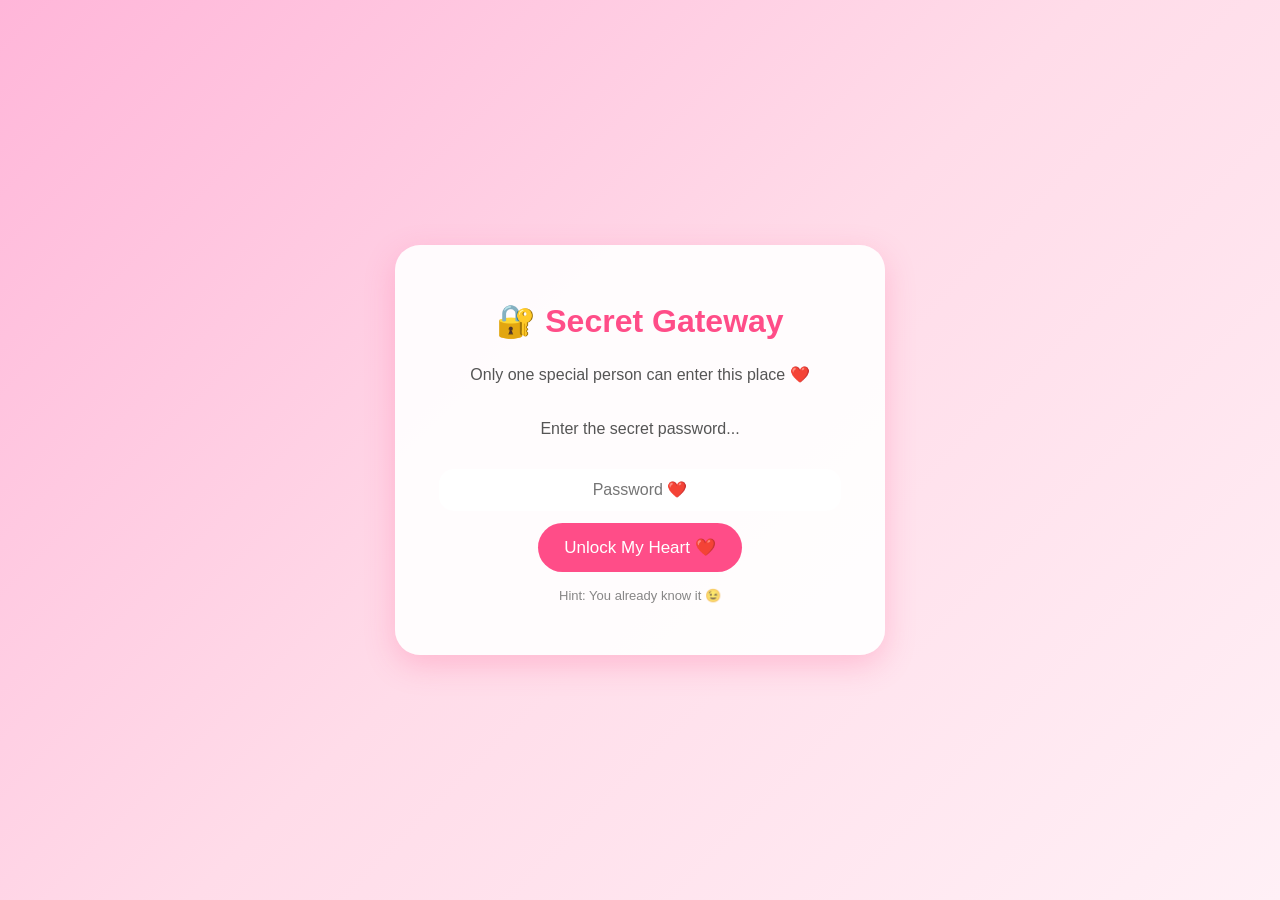
<file: index.html>
<!DOCTYPE html>
<html lang="en">
<head>
<meta charset="UTF-8">
<meta name="viewport" content="width=device-width, initial-scale=1.0">
<title>Secret Gateway ❤️</title>

<link rel="stylesheet" href="style.css">
</head>

<body>

<div class="card">

<h1>🔐 Secret Gateway</h1>

<p>
Only one special person can enter this place ❤️
<br><br>
Enter the secret password...
</p>

<input
type="password"
id="pass"
placeholder="Password ❤️"
style="
width:90%;
padding:12px;
border:none;
border-radius:15px;
text-align:center;
font-size:16px;
margin-top:10px;
">

<br>

<button onclick="checkPass()">
Unlock My Heart ❤️
</button>

<p style="font-size:13px;opacity:.7;">
Hint: You already know it 😉
</p>

</div>

<script>

function checkPass(){

let p =
document.getElementById("pass").value;

if(p==="prasans"){

window.location.href=
"access.html";

}else{

alert("Wrong password mister 😤❤️");

}

}

for(let i=0;i<25;i++){

let heart=
document.createElement("div");

heart.className="heart";

heart.innerHTML=
Math.random()>0.5 ? "❤️" : "✨";

heart.style.left=
Math.random()*100+"vw";

heart.style.fontSize=
(15+Math.random()*20)+"px";

heart.style.animationDuration=
(6+Math.random()*6)+"s";

document.body.appendChild(heart);

}

</script>

</body>
</html>
</file>
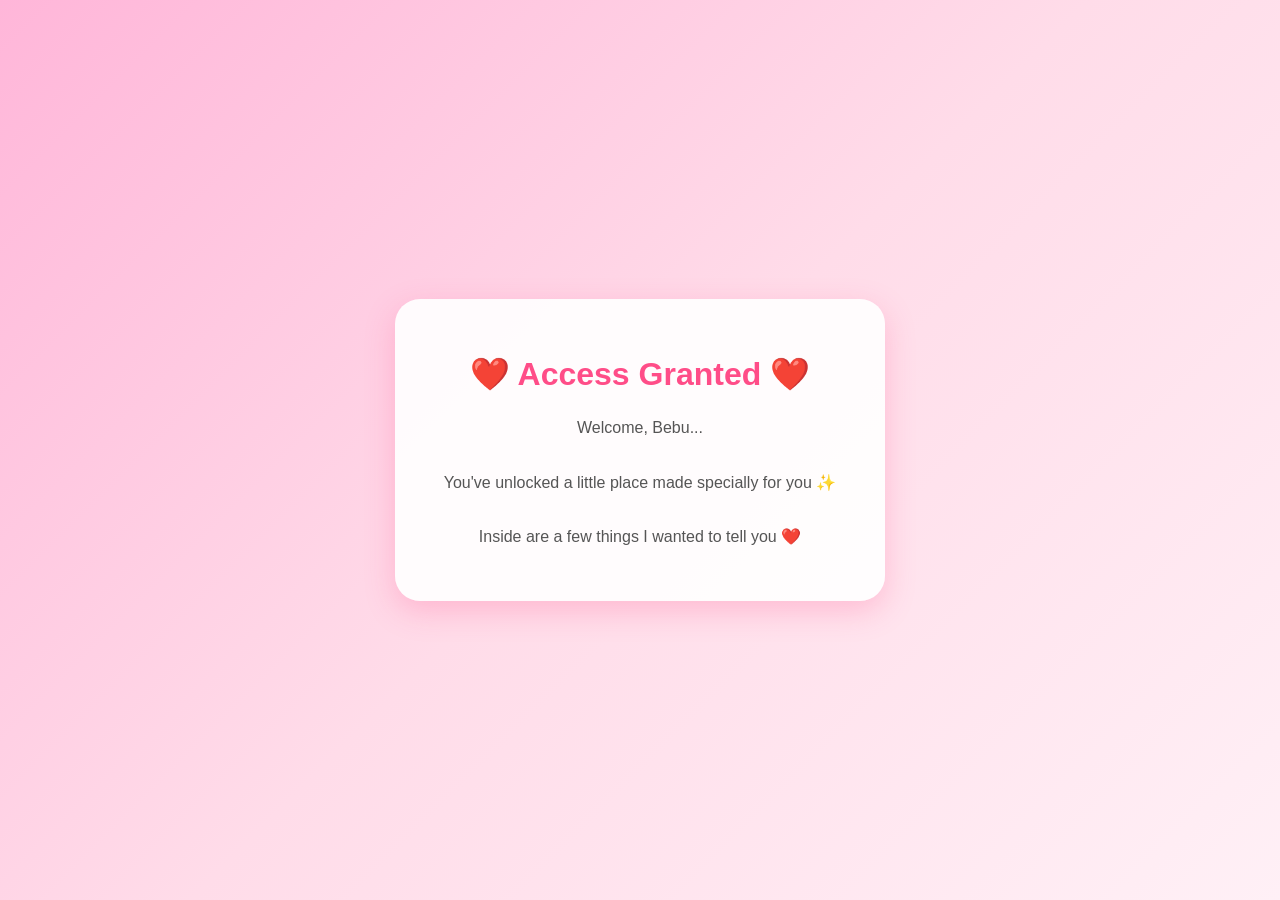
<file: access.html>
<!DOCTYPE html>
<html lang="en">
<head>
<meta charset="UTF-8">
<meta name="viewport" content="width=device-width, initial-scale=1.0">
<title>Access Granted ❤️</title>

<link rel="stylesheet" href="style.css">
</head>

<body>

<div class="card">

<h1>❤️ Access Granted ❤️</h1>

<p>
Welcome, Bebu...
<br><br>
You've unlocked a little place made specially for you ✨
<br><br>
Inside are a few things I wanted to tell you ❤️
</p>

<button id="startBtn"
onclick="window.location.href='page2.html'"
style="display:none;">
Begin The Journey ➜
</button>

</div>

<script>

// Show button after 3 seconds
setTimeout(() => {
document.getElementById("startBtn").style.display = "inline-block";
}, 3000);

// Floating hearts
for(let i=0;i<25;i++){

let heart = document.createElement("div");

heart.className = "heart";

heart.innerHTML =
Math.random() > 0.5 ? "❤️" : "✨";

heart.style.left =
Math.random()*100 + "vw";

heart.style.fontSize =
(15 + Math.random()*20) + "px";

heart.style.animationDuration =
(6 + Math.random()*6) + "s";

document.body.appendChild(heart);

}

</script>

</body>
</html>
</file>
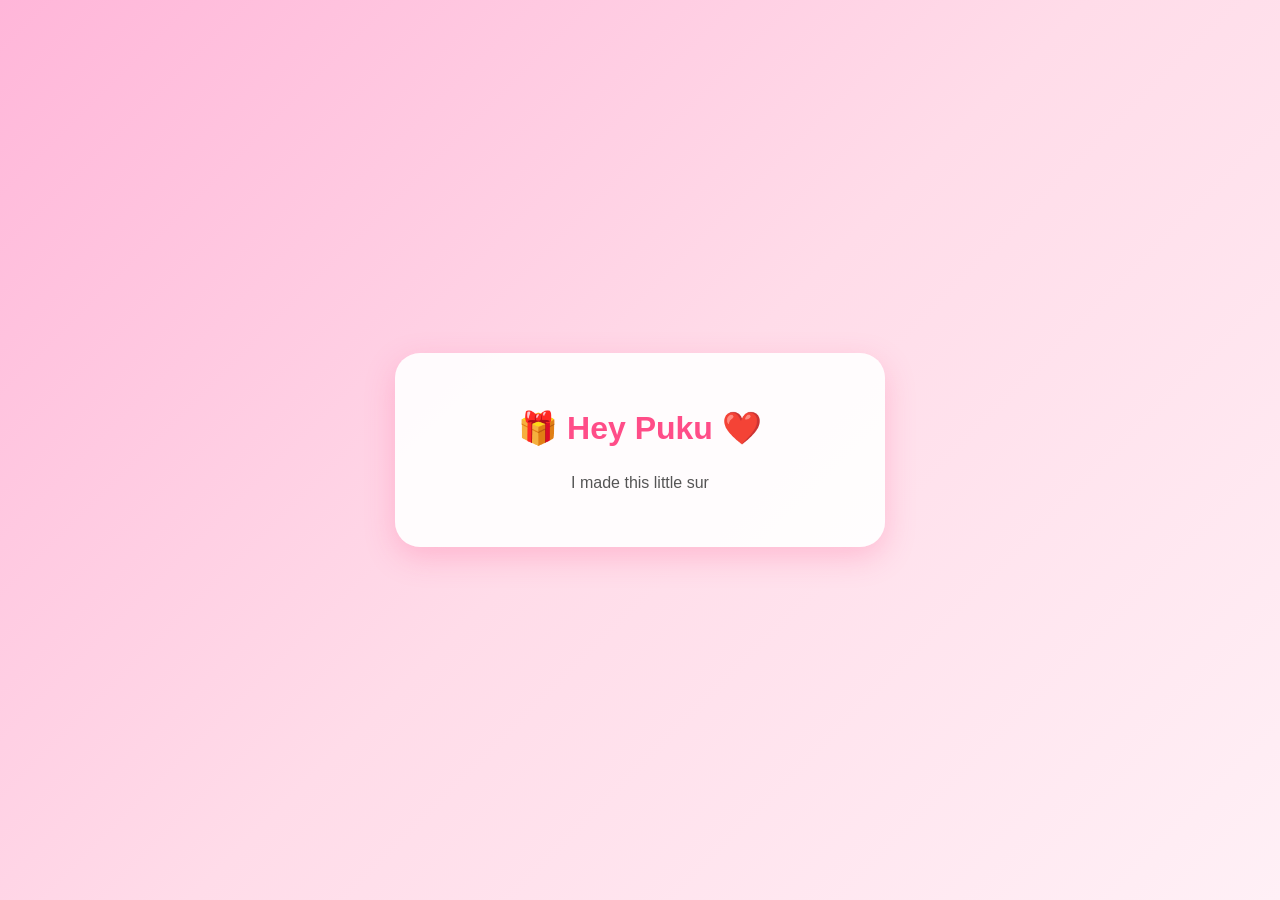
<file: page2.html>
<!DOCTYPE html>
<html lang="en">
<head>
<meta charset="UTF-8">
<meta name="viewport" content="width=device-width, initial-scale=1.0">
<title>For My Favorite Person ❤️</title>

<link rel="stylesheet" href="style.css">
</head>

<body>

<div class="card">

<h1>🎁 Hey Puku ❤️</h1>

<p id="message"></p>

<button id="nextBtn"
onclick="window.location.href='page3.html'"
style="display:none;">
Open Your Surprise 🎁
</button>

</div>

<script>

// Typing message
const text =
"I made this little surprise just to make you smile today ✨❤️";

let i = 0;

function typeText(){

if(i < text.length){

document.getElementById("message").innerHTML +=
text.charAt(i);

i++;

setTimeout(typeText,50);

}else{

document.getElementById("nextBtn").style.display =
"inline-block";

}

}

typeText();


// Floating hearts
for(let i=0;i<25;i++){

let heart =
document.createElement("div");

heart.className = "heart";

heart.innerHTML =
Math.random() > 0.5 ? "❤️" : "✨";

heart.style.left =
Math.random()*100 + "vw";

heart.style.fontSize =
(15 + Math.random()*20) + "px";

heart.style.animationDuration =
(6 + Math.random()*6) + "s";

document.body.appendChild(heart);

}

</script>

</body>
</html>
</file>
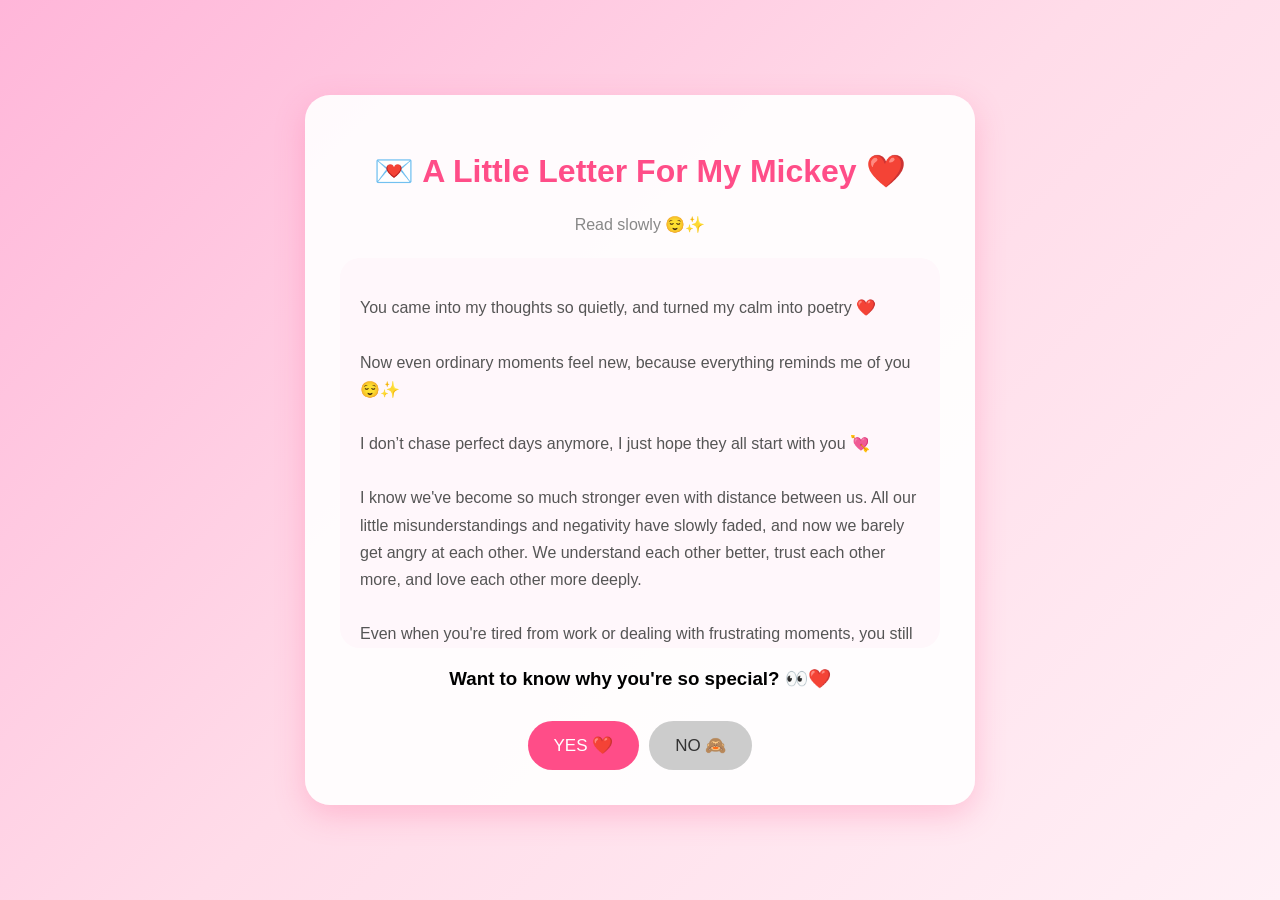
<file: page3.html>
<!DOCTYPE html>
<html lang="en">
<head>
<meta charset="UTF-8">
<meta name="viewport" content="width=device-width, initial-scale=1.0">
<title> ehehehe😜🤭❤️</title>

<link rel="stylesheet" href="style.css">

<style>

.card{
max-width:600px;
margin:20px;
}

.letter{
text-align:left;
background:#fff7fb;
padding:20px;
border-radius:20px;
margin:20px 0;
max-height:350px;
overflow-y:auto;
}

.buttons{
display:flex;
justify-content:center;
gap:10px;
flex-wrap:wrap;
}

.noBtn{
background:#cccccc;
color:#333;
}

</style>
</head>

<body>

<div class="card">

<h1>💌 A Little Letter For My Mickey ❤️</h1>

<p style="color:#888;">
Read slowly 😌✨
</p>

<div class="letter">

<p>

You came into my thoughts so quietly,
and turned my calm into poetry ❤️

<br><br>

Now even ordinary moments feel new,
because everything reminds me of you 😌✨

<br><br>

I don’t chase perfect days anymore,
I just hope they all start with you 💘

<br><br>

I know we've become so much stronger even with distance between us.

All our little misunderstandings and negativity have slowly faded, and now we barely get angry at each other.

We understand each other better, trust each other more, and love each other more deeply.

<br><br>

Even when you're tired from work or dealing with frustrating moments, you still somehow find time for me and make me smile.

That means more than you probably realize ❤️

<br><br>

I appreciate you so much.

I just want to do my best for you too and bring peace, comfort, understanding, and lots of love into your life 💕

</p>

</div>

<h3>
Want to know why you're so special? 👀❤️
</h3>

<div class="buttons">

<button onclick="window.location.href='page4.html'">
YES ❤️
</button>

<button class="noBtn" id="noBtn">
NO 🙈
</button>

</div>

</div>

<script>

// Escaping NO button
const noBtn =
document.getElementById("noBtn");

noBtn.addEventListener("mouseover",()=>{

noBtn.style.position="absolute";

noBtn.style.left=
Math.random()*70+"%";

noBtn.style.top=
Math.random()*70+"%";

});

// Floating hearts
for(let i=0;i<25;i++){

let heart =
document.createElement("div");

heart.className = "heart";

heart.innerHTML =
Math.random()>0.5 ? "❤️" : "✨";

heart.style.left =
Math.random()*100+"vw";

heart.style.fontSize =
(15+Math.random()*20)+"px";

heart.style.animationDuration =
(6+Math.random()*6)+"s";

document.body.appendChild(heart);

}

</script>

</body>
</html>
</file>
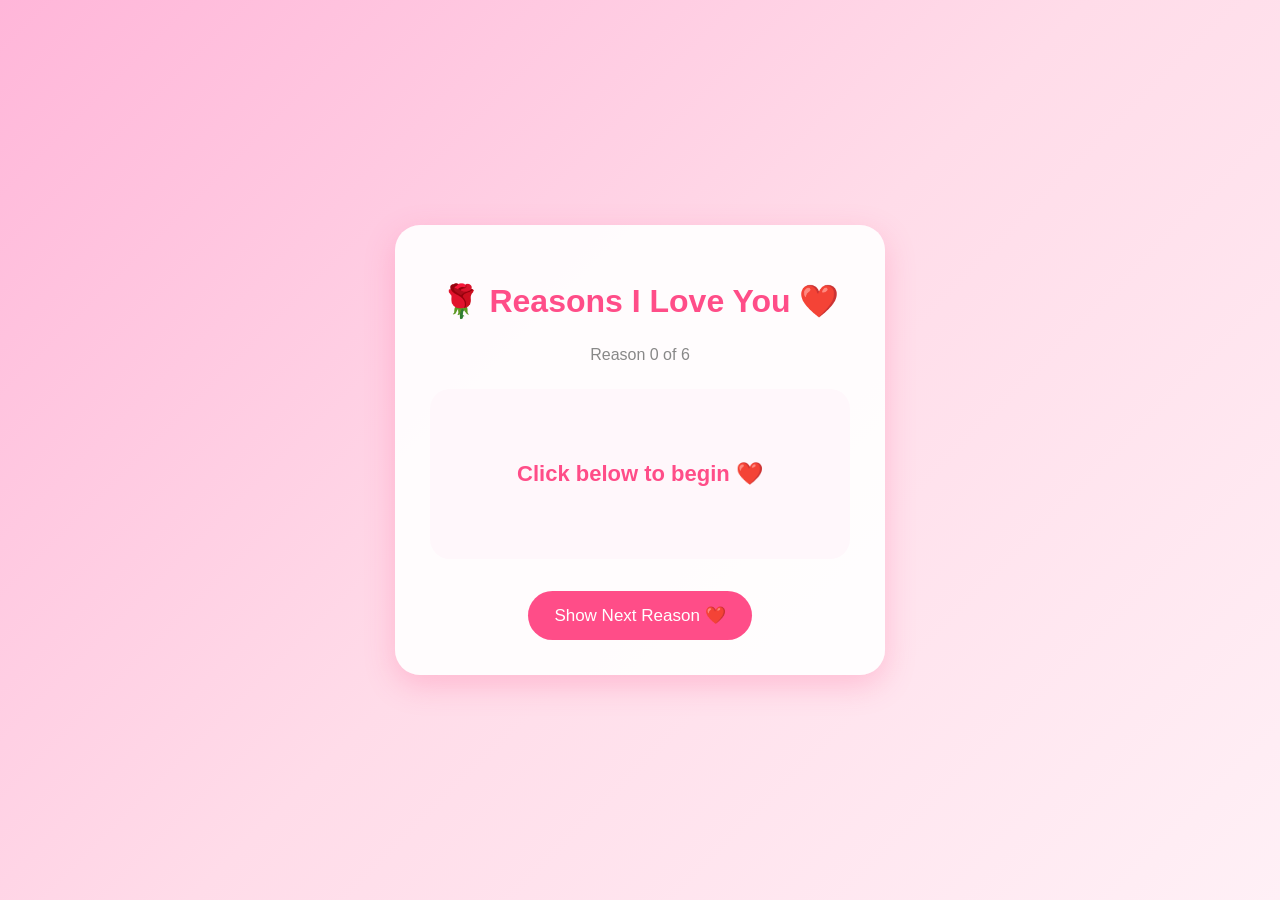
<file: page4.html>
<!DOCTYPE html>
<html lang="en">
<head>
<meta charset="UTF-8">
<meta name="viewport" content="width=device-width, initial-scale=1.0">
<title>Reasons I Love You ❤️</title>

<link rel="stylesheet" href="style.css">

<style>

.reasonBox{
background:#fff7fb;
padding:25px;
border-radius:20px;
margin:20px 0;
min-height:120px;
display:flex;
justify-content:center;
align-items:center;
}

#reason{
font-size:22px;
color:#ff4d88;
font-weight:bold;
}

.counter{
color:#888;
margin-bottom:10px;
}

#finalBtn{
display:none;
}

</style>
</head>

<body>

<div class="card">

<h1>🌹 Reasons I Love You ❤️</h1>

<p class="counter">
Reason <span id="number">0</span> of 6
</p>

<div class="reasonBox">
<p id="reason">
Click below to begin ❤️
</p>
</div>

<button id="nextBtn" onclick="nextReason()">
Show Next Reason ❤️
</button>

<br>

<button id="finalBtn"
onclick="window.location.href='page5.html'">
One Last Thing 💌
</button>

</div>

<script>

const reasons = [

"Because you always care for me ❤️",

"Because you make me smile even on difficult days 😌",

"Because you believe in us 💕",

"Because you're my safe place ❤️",

"Because life feels brighter with you ✨",

"Because I'd still choose you again and again ♾️"

];

let current = 0;

function nextReason(){

if(current < reasons.length){

document.getElementById("reason").innerHTML =
reasons[current];

document.getElementById("number").innerHTML =
current + 1;

current++;

}

if(current === reasons.length){

document.getElementById("nextBtn").style.display =
"none";

document.getElementById("finalBtn").style.display =
"inline-block";

}

}

// Floating hearts
for(let i=0;i<25;i++){

let heart =
document.createElement("div");

heart.className = "heart";

heart.innerHTML =
Math.random()>0.5 ? "❤️" : "✨";

heart.style.left =
Math.random()*100+"vw";

heart.style.fontSize =
(15+Math.random()*20)+"px";

heart.style.animationDuration =
(6+Math.random()*6)+"s";

document.body.appendChild(heart);

}

</script>

</body>
</html>
</file>
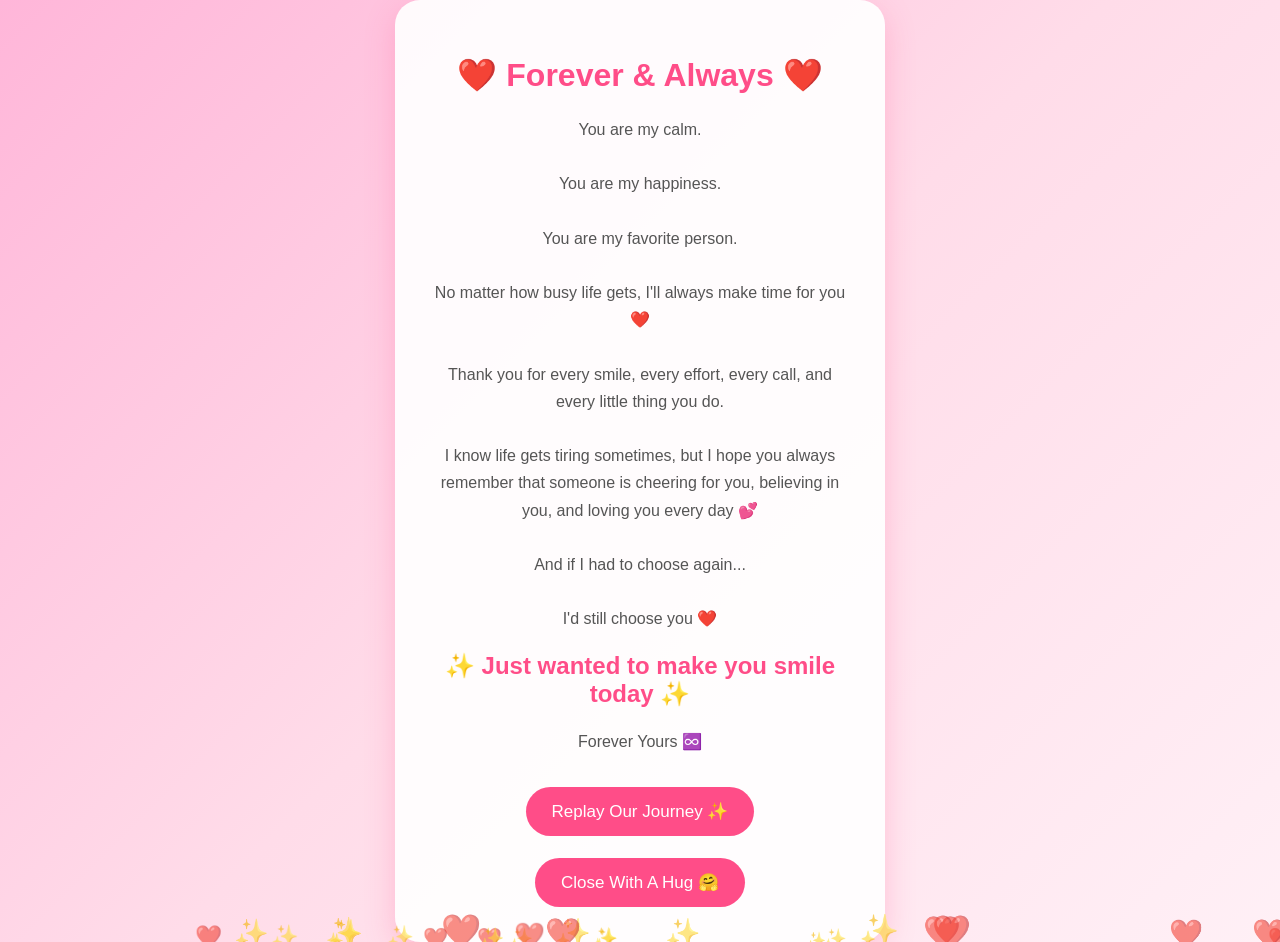
<file: page5.html>
<!DOCTYPE html>
<html lang="en">
<head>
<meta charset="UTF-8">
<meta name="viewport" content="width=device-width, initial-scale=1.0">
<title>Forever & Always ❤️</title>

<link rel="stylesheet" href="style.css">

<style>

.buttons{
display:flex;
justify-content:center;
gap:10px;
flex-wrap:wrap;
margin-top:20px;
}

</style>

</head>

<body>

<div class="card">

<h1>❤️ Forever & Always ❤️</h1>

<p>

You are my calm.

<br><br>

You are my happiness.

<br><br>

You are my favorite person.

<br><br>

No matter how busy life gets,
I'll always make time for you ❤️

<br><br>

Thank you for every smile,
every effort,
every call,
and every little thing you do.

<br><br>

I know life gets tiring sometimes,
but I hope you always remember
that someone is cheering for you,
believing in you,
and loving you every day 💕

<br><br>

And if I had to choose again...

<br><br>

I'd still choose you ❤️

</p>

<h2>
✨ Just wanted to make you smile today ✨
</h2>

<p>
Forever Yours ♾️
</p>

<div class="buttons">

<button onclick="window.location.href='page2.html'">
Replay Our Journey ✨
</button>

<button onclick="goodbye()">
Close With A Hug 🤗
</button>

</div>

</div>

<script>

function goodbye(){

document.body.innerHTML = `

<div style="
height:100vh;
display:flex;
justify-content:center;
align-items:center;
text-align:center;
font-family:'Segoe UI',sans-serif;
background:linear-gradient(135deg,#ffb6d9,#ffdce9,#fff0f6);
padding:20px;
">

<div>

<h1 style="color:#ff4d88;">
❤️ Thank You ❤️
</h1>

<p style="
font-size:18px;
line-height:1.8;
color:#555;
">

Thank you for reading my little surprise 💕

<br><br>

I hope it made you smile 😘

<br><br>

Take care of yourself, okay? ❤️

</p>

</div>

</div>

`;

}

// Floating hearts
for(let i=0;i<25;i++){

let heart =
document.createElement("div");

heart.className = "heart";

heart.innerHTML =
Math.random()>0.5 ? "❤️" : "✨";

heart.style.left =
Math.random()*100+"vw";

heart.style.fontSize =
(15+Math.random()*20)+"px";

heart.style.animationDuration =
(6+Math.random()*6)+"s";

document.body.appendChild(heart);

}

</script>

</body>
</html>
</file>
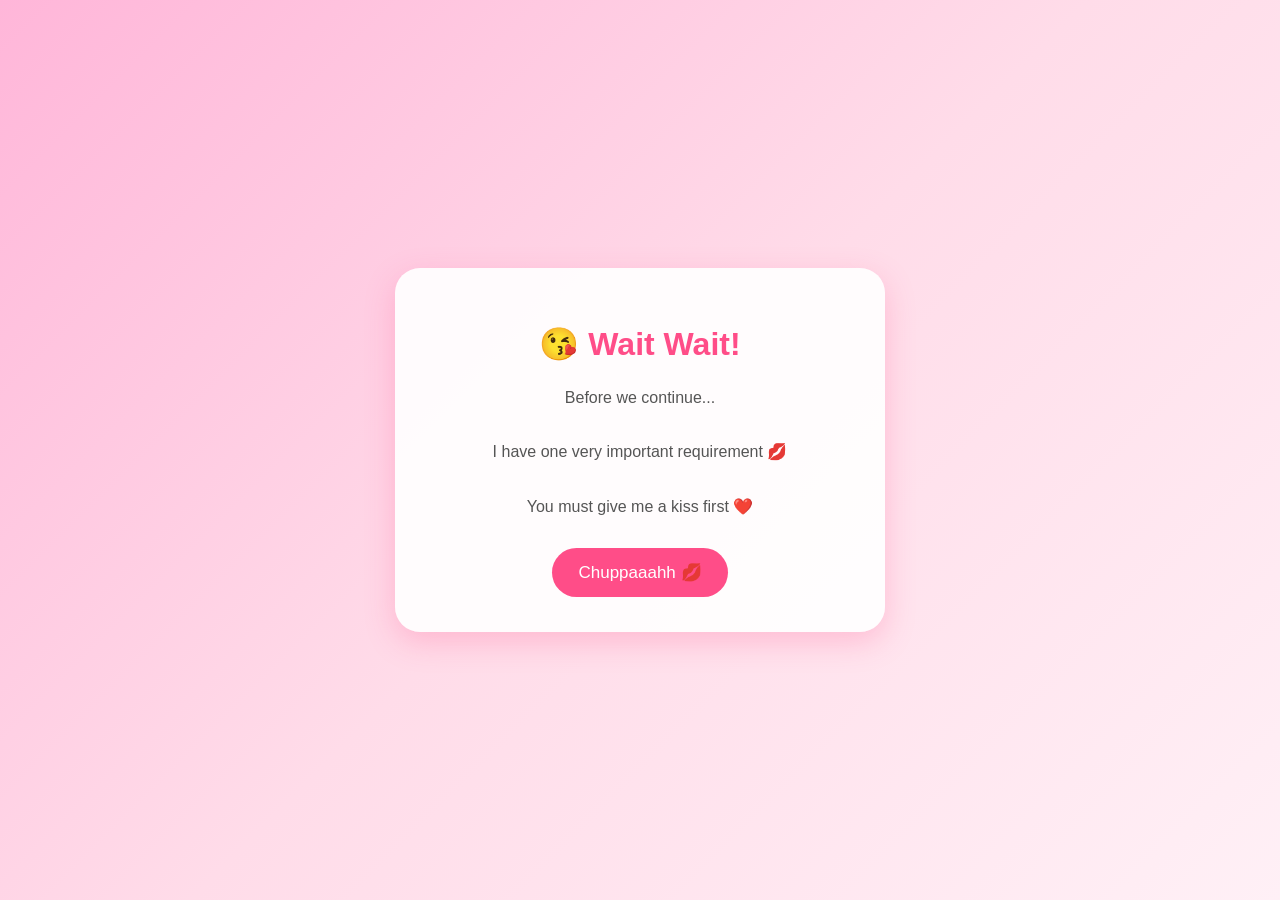
<file: password.html>
<!DOCTYPE html>
<html lang="en">
<head>
<meta charset="UTF-8">
<meta name="viewport" content="width=device-width, initial-scale=1.0">
<title>Wait Wait 😘</title>

<link rel="stylesheet" href="style.css">
</head>

<body>

<div class="card">

<h1>😘 Wait Wait!</h1>

<p>
Before we continue...
<br><br>
I have one very important requirement 💋
<br><br>
You must give me a kiss first ❤️
</p>

<button onclick="giveKiss()">
Chuppaaahh 💋
</button>

</div>

<script>

function giveKiss(){

alert("Chuppaaahh 😘❤️");

setTimeout(() => {
window.location.href = "page3.html";
}, 500);

}

// Floating hearts
for(let i=0;i<25;i++){

let heart =
document.createElement("div");

heart.className = "heart";

heart.innerHTML =
Math.random() > 0.5 ? "❤️" : "✨";

heart.style.left =
Math.random()*100 + "vw";

heart.style.fontSize =
(15 + Math.random()*20) + "px";

heart.style.animationDuration =
(6 + Math.random()*6) + "s";

document.body.appendChild(heart);

}

</script>

</body>
</html>
</file>
<file: style.css>
body{
margin:0;
min-height:100vh;
display:flex;
justify-content:center;
align-items:center;
background:linear-gradient(135deg,#ffb6d9,#ffdce9,#fff0f6);
font-family:'Segoe UI',sans-serif;
text-align:center;
overflow:hidden;
animation:fadeIn .8s ease;
}

.card{
position:relative;
z-index:2;
background:rgba(255,255,255,.92);
padding:35px;
border-radius:25px;
width:85%;
max-width:420px;
box-shadow:0 10px 30px rgba(255,77,136,.25);
}

h1,h2{
color:#ff4d88;
}

p{
line-height:1.7;
color:#555;
}

button{
padding:14px 26px;
border:none;
border-radius:30px;
background:#ff4d88;
color:white;
font-size:17px;
cursor:pointer;
margin-top:12px;
transition:.3s;
}

button:hover{
transform:scale(1.05);
}

.heart{
position:fixed;
bottom:-50px;
pointer-events:none;
animation:rise linear infinite;
opacity:.6;
}

@keyframes rise{
from{transform:translateY(0);}
to{transform:translateY(-120vh);}
}

@keyframes fadeIn{
from{
opacity:0;
transform:translateY(20px);
}
to{
opacity:1;
transform:translateY(0);
}
}
</file>
